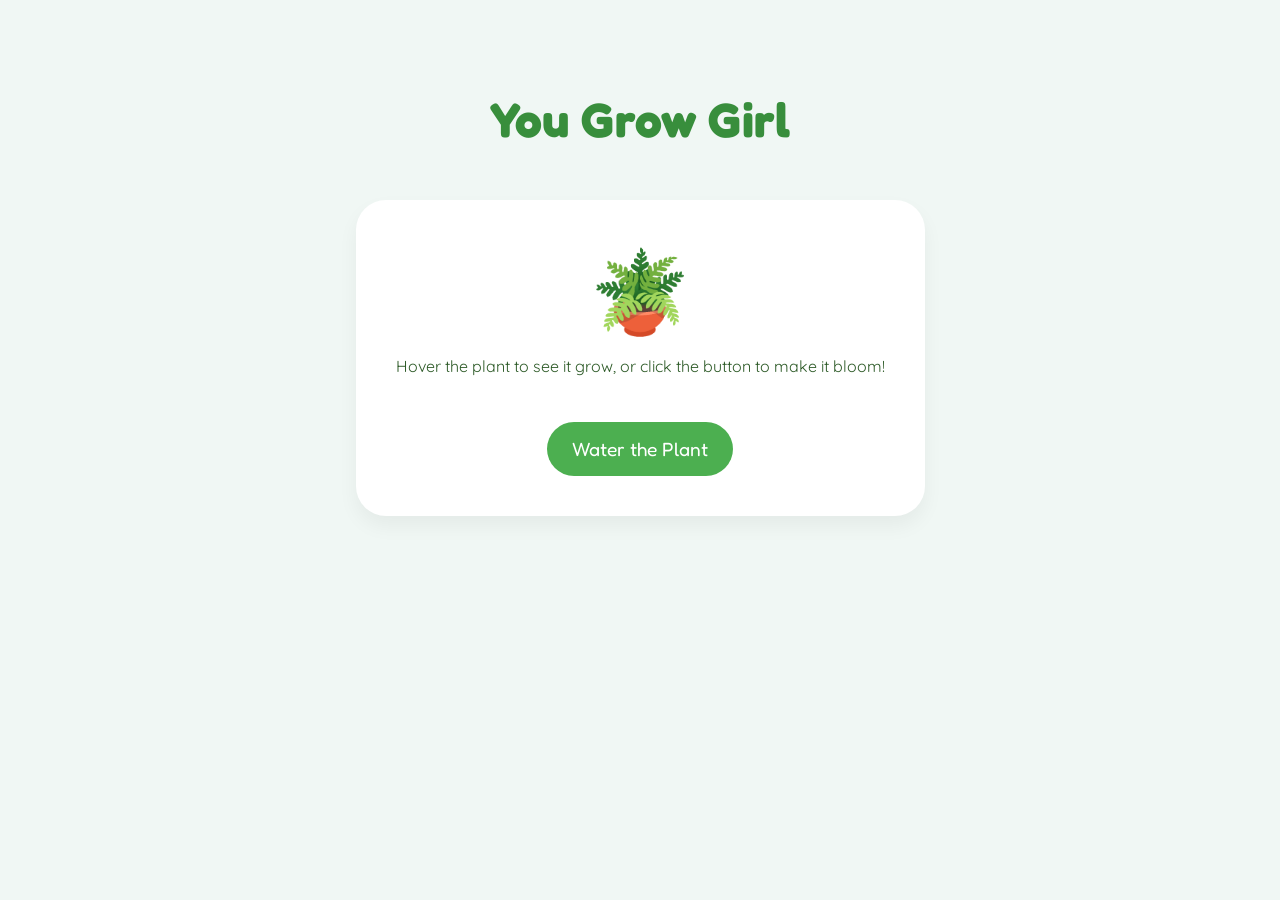
<file: week 13-animation/index.html/index.html>
<!DOCTYPE html>
<html lang="en">
<head>
    <meta charset="UTF-8">
    <meta name="viewport" content="width=device-width, initial-scale=1.0">
    <title>You Grow Girl - Animation Lab</title>
    <style>
        @import url('https://fonts.googleapis.com/css2?family=Fredoka+One&family=Quicksand:wght@400;600&display=swap');

        body {
            font-family: 'Quicksand', sans-serif;
            background-color: #f0f7f4;
            color: #2d5a27;
            text-align: center;
            padding: 50px;
            overflow-x: hidden; /* Prevents scrollbars if things bounce */
        }

        h1 {
            font-family: 'Fredoka One', cursive;
            color: #388E3C;
            font-size: 3rem;
            /* ANIMATION 1: Continuous Floating Effect (Keyframes) */
            animation: float 3s ease-in-out infinite;
        }

        @keyframes float {
            0% { transform: translateY(0px); }
            50% { transform: translateY(-15px); }
            100% { transform: translateY(0px); }
        }

        .plant-box {
            background: white;
            padding: 40px;
            border-radius: 30px;
            display: inline-block;
            box-shadow: 0 10px 20px rgba(0,0,0,0.05);
            margin-top: 20px;
        }

        /* ANIMATION 2: Hover Grow Effect (10 XP) */
        .pot-emoji {
            font-size: 80px;
            display: inline-block;
            cursor: pointer;
            transition: transform 0.4s cubic-bezier(0.175, 0.885, 0.32, 1.275);
        }

        .pot-emoji:hover {
            transform: scale(1.3) rotate(10deg);
        }

        /* ANIMATION 3: Click Animation Class (Triggered by JS) */
        .bloom-effect {
            animation: bloom 0.6s ease-out;
        }

        @keyframes bloom {
            0% { filter: hue-rotate(0deg); transform: scale(1); }
            50% { filter: hue-rotate(90deg); transform: scale(1.5); }
            100% { filter: hue-rotate(0deg); transform: scale(1); }
        }

        /* ANIMATION 4: Background Fade-in on load */
        .fade-in-text {
            opacity: 0;
            animation: fadeIn 2s forwards;
            animation-delay: 0.5s;
        }

        @keyframes fadeIn {
            from { opacity: 0; transform: translateY(10px); }
            to { opacity: 1; transform: translateY(0); }
        }

        button {
            background-color: #4CAF50;
            color: white;
            border: none;
            padding: 15px 25px;
            border-radius: 50px;
            font-family: 'Fredoka One', cursive;
            font-size: 1.2rem;
            cursor: pointer;
            margin-top: 30px;
            transition: background 0.3s;
        }

        button:active {
            transform: translateY(4px);
        }
    </style>
</head>
<body>

    <h1 id="title">You Grow Girl</h1>
    
    <div class="plant-box">
        <div class="pot-emoji" id="plant" title="Hover me!">🪴</div>
        
        <p class="fade-in-text">Hover the plant to see it grow, or click the button to make it bloom!</p>

        <button onclick="triggerBloom(event)">Water the Plant</button>
    </div>

    <script>
        function triggerBloom(event) {
            // Prevent default per instructions
            event.preventDefault();

            var plant = document.getElementById("plant");
            
            // Add the animation class
            plant.classList.add("bloom-effect");

            // Remove it after animation ends so we can click again
            setTimeout(function() {
                plant.classList.remove("bloom-effect");
            }, 600);
        }
    </script>
</body>
</html>
</file>
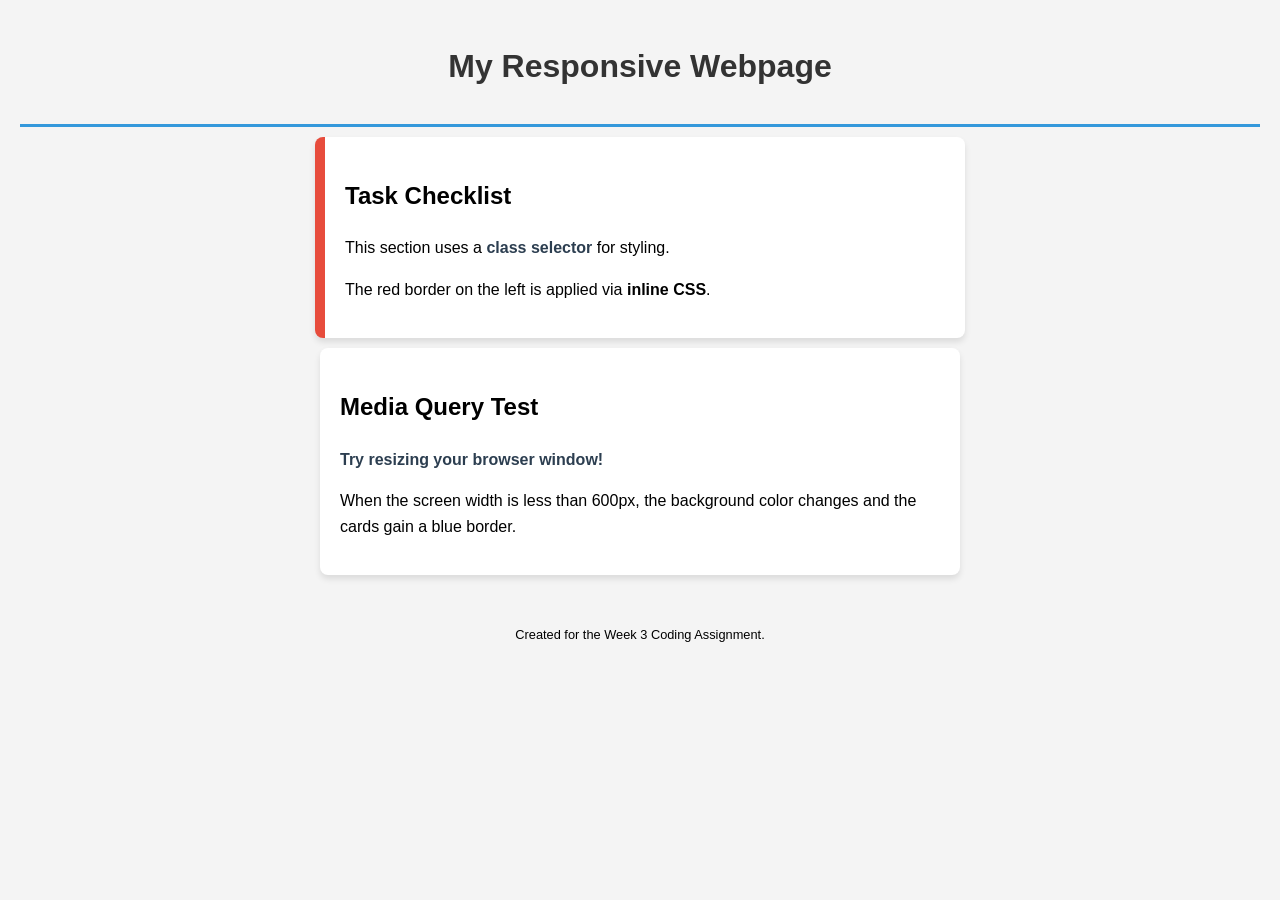
<file: week 3-assignment/index.html/index.html>
<!DOCTYPE html>
<html lang="en">
<head>
    <meta charset="UTF-8">
    <meta name="viewport" content="width=device-width, initial-scale=1.0">
    <title>Responsive Design Assignment</title>
    <style>
        body {
            font-family: Arial, sans-serif;
            line-height: 1.6;
            margin: 0;
            padding: 20px;
            background-color: #f4f4f4;
        }

        h1 {
            color: #333;
            text-align: center;
        }

        .card {
            background: white;
            padding: 20px;
            margin: 10px auto;
            border-radius: 8px;
            max-width: 600px;
            box-shadow: 0 4px 6px rgba(0,0,0,0.1);
        }

        .highlight-text {
            font-weight: bold;
            color: #2c3e50;
        }

        #main-header {
            border-bottom: 3px solid #3498db;
            padding-bottom: 10px;
        }

        #footer-note {
            font-size: 0.8rem;
            text-align: center;
            margin-top: 50px;
        }

        @media (max-width: 600px) {
            body {
                background-color: #e0e0e0;
                padding: 10px;
            }
            
            .card {
                border: 2px solid #3498db;
                box-shadow: none;
            }
        }
    </style>
</head>
<body>

    <header id="main-header">
        <h1>My Responsive Webpage</h1>
    </header>

    <main>
        <section class="card" style="border-left: 10px solid #e74c3c;">
            <h2>Task Checklist</h2>
            <p>This section uses a <span class="highlight-text">class selector</span> for styling.</p>
            <p>The red border on the left is applied via <strong>inline CSS</strong>.</p>
        </section>

        <section class="card">
            <h2>Media Query Test</h2>
            <p class="highlight-text">Try resizing your browser window!</p>
            <p>When the screen width is less than 600px, the background color changes and the cards gain a blue border.</p>
        </section>
    </main>

    <footer id="footer-note">
        <p>Created for the Week 3 Coding Assignment.</p>
    </footer>

</body>
</html>
</file>
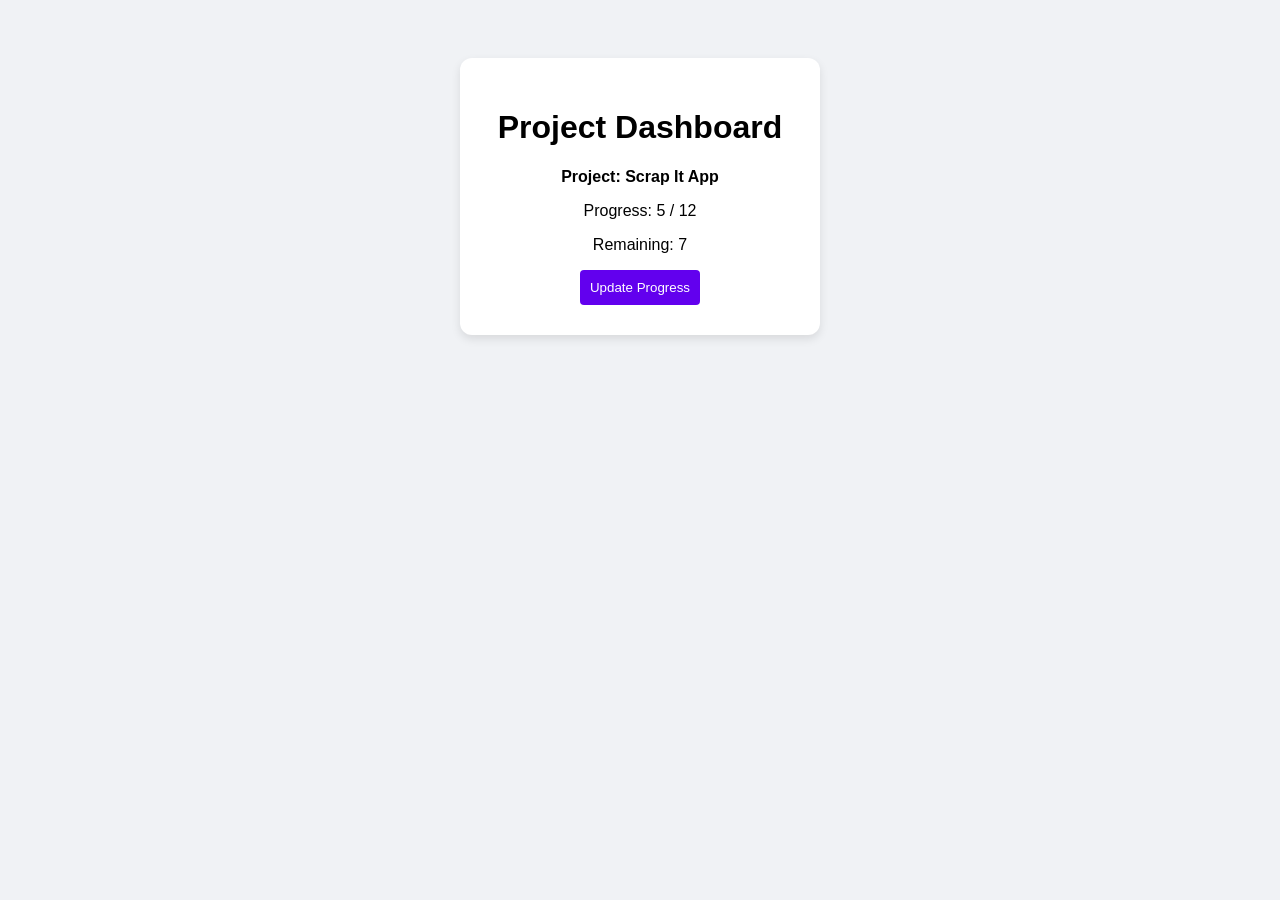
<file: week 4-using variables/index.html/index.html>
<!DOCTYPE html>
<html lang="en">
<head>
                <meta charset="UTF-8">
                <meta name="viewport" content="width=device-width, initial-scale=1.0">
                <title>Project Tracker</title>
                <style>
        body {
            font-family: sans-serif;
            background-color: #f0f2f5;
            display: flex;
            justify-content: center;
            padding-top: 50px;
        }
        .container {
            background: white;
            padding: 30px;
            border-radius: 12px;
            box-shadow: 0 4px 10px rgba(0,0,0,0.1);
            text-align: center;
            width: 300px;
        }
        button {
            background: #6200ee;
            color: white;
            border: none;
            padding: 10px;
            border-radius: 4px;
            cursor: pointer;
        }
    </style>
</head>
<body>

    <div class="container">
        <h1>Project Dashboard</h1>
        <div id="display-area"></div>
        <button onclick="updateStats()">Update Progress</button>
    </div>

    <script>
        let projectName = "Scrap It App";
      let tasksCompleted = 5;
        let totalTasks = 12;

        const displayArea = document.getElementById('display-area');

        function render() {
            displayArea.innerHTML = `
                <p><strong>Project: ${projectName}</strong></p>
                <p>Progress: ${tasksCompleted} / ${totalTasks}</p>
                <p>Remaining: ${totalTasks - tasksCompleted}</p>
            `;
        }

        function updateStats() {
            projectName = "Scrap It - V2";
            tasksCompleted += 1;
            totalTasks = 15;
            render();
            alert("Dashboard Updated!");
        }

        render();
    </script>
</body>
</html>
</file>
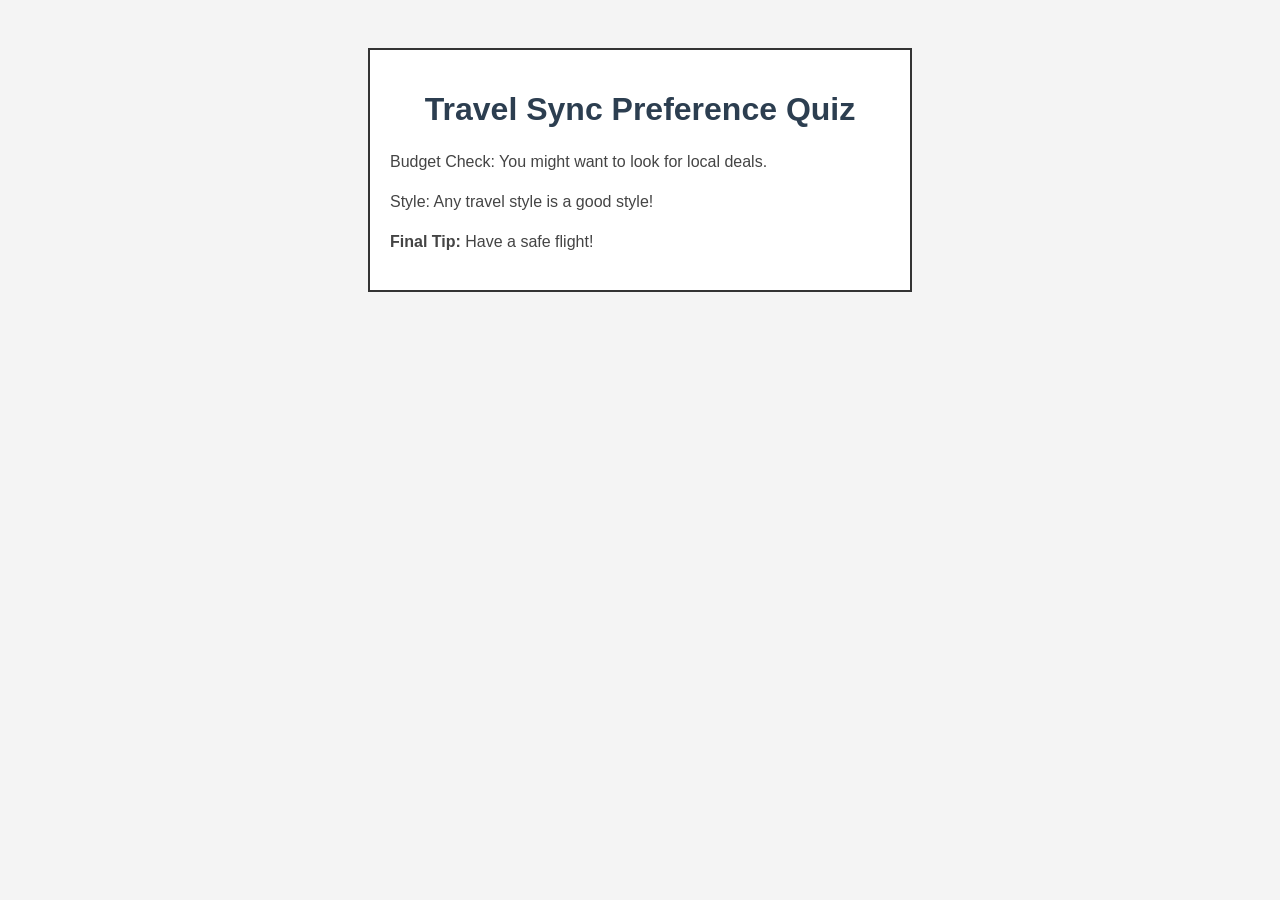
<file: week 5-comparing data/index.html/index.html>
<!DOCTYPE html>
<html lang="en">
<head>
    <meta charset="UTF-8">
    <meta name="viewport" content="width=device-width, initial-scale=1.0">
    <title>Week 5 Quiz - Travel Preferences</title>
    <style>
        /* Simple student-style CSS */
        body {
            font-family: Arial, sans-serif;
            background-color: #f4f4f4;
            padding: 40px;
        }
        .container {
            background-color: white;
            padding: 20px;
            border: 2px solid #333;
            max-width: 500px;
            margin: 0 auto;
        }
        h1 {
            color: #2c3e50;
            text-align: center;
        }
        #result-text {
            line-height: 1.5;
            color: #444;
            margin-top: 20px;
        }
    </style>
</head>
<body>

    <div class="container">
        <h1>Travel Sync Preference Quiz</h1>
        <div id="result-text"></div>
    </div>

    <script>
        // We wrap this in a function so it runs after the page loads
        window.onload = function() {
            
            // TASK: Create 3 variables and get info from prompts
            var userDestination = prompt("Where do you want to go for your next trip?");
            var userBudget = prompt("What is your budget? (Please enter a number)");
            var userVibe = prompt("Choose a style: Relaxing, Adventurous, or Luxury");

            var display = document.getElementById("result-text");
            var finalOutput = "";

            // TASK: Simple IF statement
            if (userDestination == "Athens") {
                finalOutput += "<p><strong>Note:</strong> Athens is a great choice! Go Bobcats!</p>";
            }

            // TASK: IF...ELSE statement
            if (userBudget >= 1000) {
                finalOutput += "<p>Budget Check: You have enough for a big trip.</p>";
            } else {
                finalOutput += "<p>Budget Check: You might want to look for local deals.</p>";
            }

            // TASK: IF...ELSE IF...ELSE statement
            if (userVibe == "Relaxing") {
                finalOutput += "<p>Style: You should check out some beach resorts.</p>";
            } else if (userVibe == "Adventurous") {
                finalOutput += "<p>Style: You should look into mountain hiking trips.</p>";
            } else if (userVibe == "Luxury") {
                finalOutput += "<p>Style: We recommend looking at 5-star hotels.</p>";
            } else {
                finalOutput += "<p>Style: Any travel style is a good style!</p>";
            }

            // BONUS: Switch Statement
            var bonusMessage = "";
            switch (userVibe) {
                case "Relaxing":
                    bonusMessage = "Don't forget your sunscreen.";
                    break;
                case "Adventurous":
                    bonusMessage = "Make sure to pack good boots.";
                    break;
                case "Luxury":
                    bonusMessage = "Remember to bring your fancy clothes.";
                    break;
                default:
                    bonusMessage = "Have a safe flight!";
            }
            
            // Putting it all together
            finalOutput += "<p><strong>Final Tip:</strong> " + bonusMessage + "</p>";
            display.innerHTML = finalOutput;
        };
    </script>
</body>
</html>
</file>
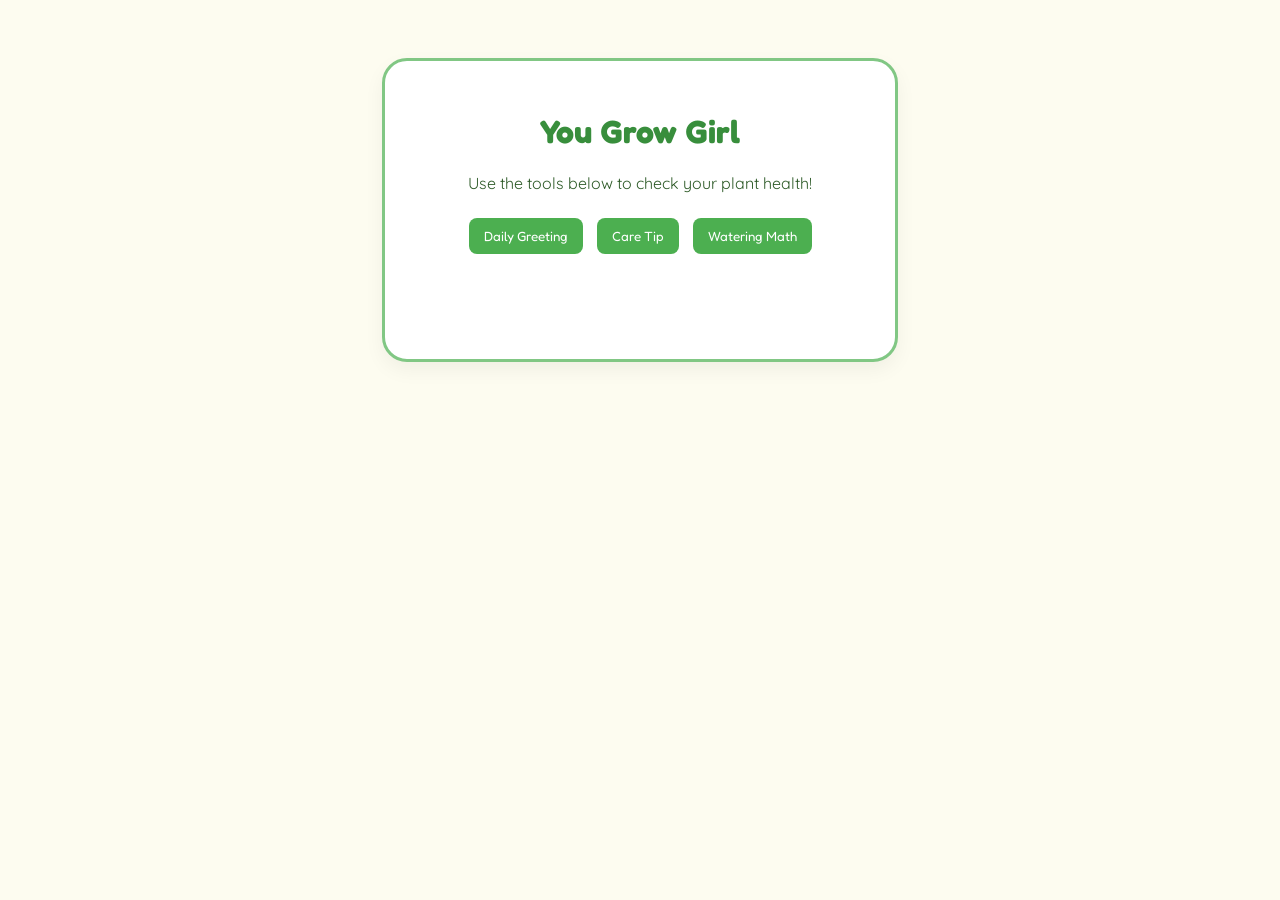
<file: week 7-functions/index.html/index.html>
<!DOCTYPE html>
<html lang="en">
<head>
    <meta charset="UTF-8">
    <meta name="viewport" content="width=device-width, initial-scale=1.0">
    <title>You Grow Girl - Function Lab</title>
    <style>
        @import url('https://fonts.googleapis.com/css2?family=Fredoka+One&family=Quicksand:wght@400;600&display=swap');

        body {
            font-family: 'Quicksand', sans-serif;
            background-color: #fdfcf0;
            color: #2d5a27;
            text-align: center;
            padding: 50px;
        }

        .care-box {
            background: white;
            padding: 30px;
            border-radius: 25px;
            box-shadow: 0 8px 20px rgba(0,0,0,0.05);
            max-width: 450px;
            margin: 0 auto;
            border: 3px solid #81C784;
        }

        h1 {
            font-family: 'Fredoka One', cursive;
            color: #388E3C;
        }

        .button-group {
            margin-top: 20px;
        }

        button {
            background-color: #4CAF50;
            color: white;
            border: none;
            padding: 10px 15px;
            border-radius: 8px;
            cursor: pointer;
            font-family: 'Fredoka One', cursive;
            margin: 5px;
            transition: background 0.3s;
        }

        button:hover {
            background-color: #1c6720;
     }

        #display-area {
            margin-top: 20px;
            font-weight: 600;
            min-height: 50px;
        }
    </style>
</head>
<body>

    <div class="care-box">
        <h1>You Grow Girl</h1>
        <p>Use the tools below to check your plant health!</p>

        <div class="button-group">
            <button onclick="welcomeMessage()">Daily Greeting</button>
            <button onclick="checkPlantType()">Care Tip</button>
            <button onclick="calculateWater()">Watering Math</button>
        </div>

        <div id="display-area">
            </div>
    </div>

    <script>
        var display = document.getElementById("display-area");

        function welcomeMessage() {
            var message = "Hello Plant Parent! Don't forget to talk to your greens today.";
            display.innerHTML = "<p>" + message + "</p>";
        }


        // 2. FUNCTION WITH ONE PARAMETER (30 XP)
        function getCareTip(plantName) {
            var tip = "For your " + plantName + ", make sure the soil is dry before watering.";
            display.innerHTML = "<p>" + tip + "</p>";
        }

        function checkPlantType() {
            var userChoice = prompt("Which plant are you checking on?");
            getCareTip(userChoice); // Call
        }


        function waterVolume(potSize, humidityLevel) {
            var baseWater = potSize * 2;
            var finalAmount = baseWater - humidityLevel;
            
            return finalAmount; // Returning information
        }

        function calculateWater() {
            var size = prompt("What is the pot diameter in inches?");
            var humidity = 5; // Hard-coded variable for simplicity
            
            var result = waterVolume(size, humidity); // Call with two arguments
            
            display.innerHTML = "<p>Your plant needs approximately " + result + "oz of water today.</p>";
        }

    </script>
</body>
</html>
</file>
